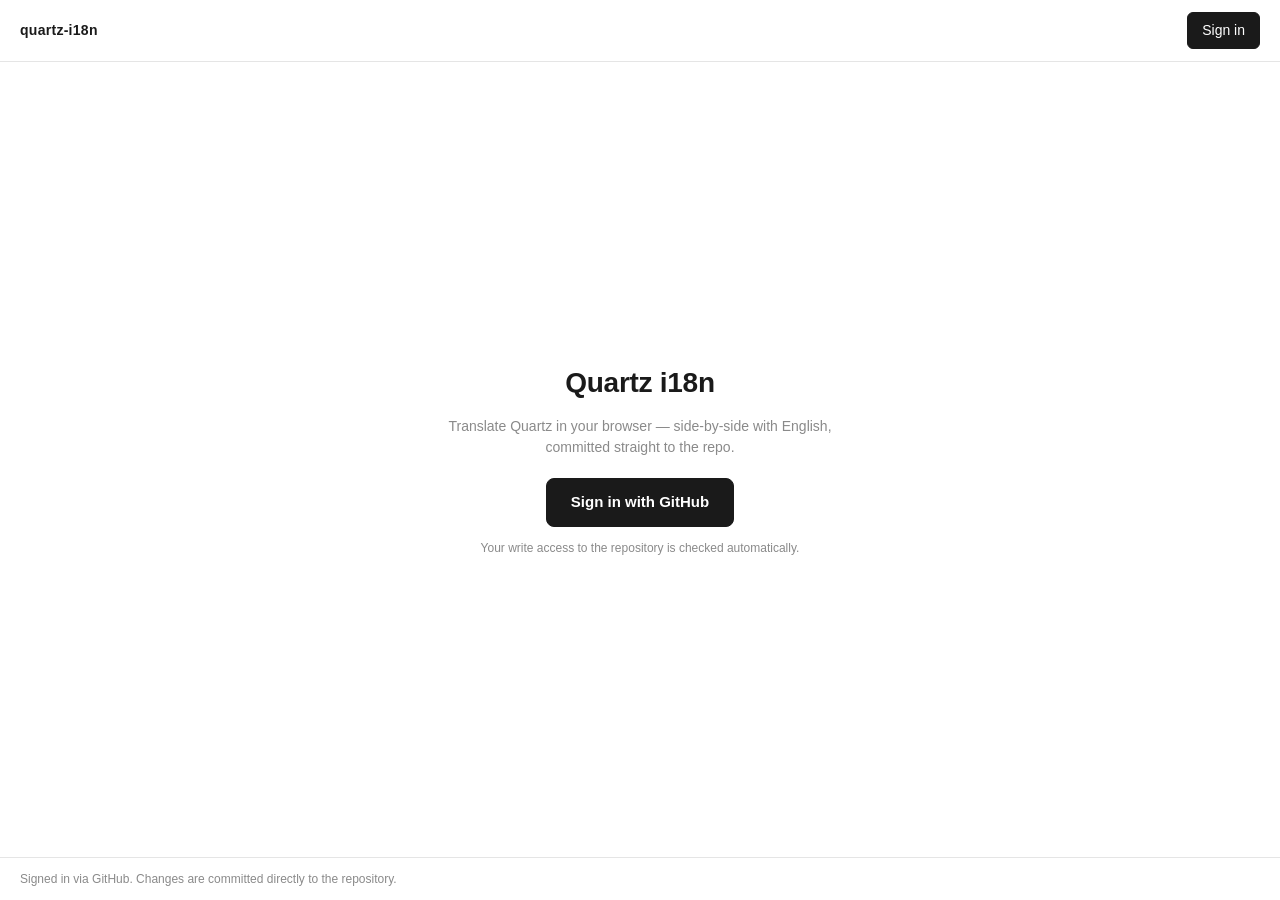
<file: index.html>
<!doctype html>
<html lang="en">
<head>
  <meta charset="utf-8" />
  <meta name="viewport" content="width=device-width, initial-scale=1" />
  <title>Quartz i18n</title>
  <link rel="stylesheet" href="style.css" />
</head>
<body>
  <header id="appbar">
    <div class="brand">quartz-i18n</div>
    <div class="bar-right">
      <span id="user" class="muted"></span>
      <span id="access" class="muted"></span>
      <button id="authBtn" class="btn">Sign in</button>
    </div>
  </header>

  <main id="welcome" class="welcome" hidden>
    <h1>Quartz i18n</h1>
    <p class="muted">Translate Quartz in your browser — side-by-side with English, committed straight to the repo.</p>
    <button id="welcomeBtn" class="btn primary big">Sign in with GitHub</button>
    <p class="muted small">Your write access to the repository is checked automatically.</p>
  </main>

  <main id="app" hidden>
    <nav id="tabs" class="row"></nav>
    <p id="nsHint" class="muted" hidden></p>

    <section id="controls" class="row">
      <label class="sel">
        <span>Target</span>
        <select id="langSelect"></select>
      </label>
      <div id="status" class="muted"></div>
      <div class="spacer"></div>
      <button id="sourceBtn" class="btn ghost">Show English</button>
      <button id="newLangsBtn" class="btn ghost">Missing keys</button>
      <button id="saveBtn" class="btn primary" disabled>Commit</button>
    </section>

    <div id="rowHead" class="headrow row muted">
      <div class="col key">Key</div>
      <div class="col">English</div>
      <div class="col">Translation</div>
    </div>

    <section id="list"></section>
  </main>

  <footer class="muted">Signed in via GitHub. Changes are committed directly to the repository.</footer>

  <script src="app.js"></script>
</body>
</html>
</file>
<file: style.css>
:root {
  --bg: #ffffff;
  --fg: #1a1a1a;
  --muted: #8a8a8a;
  --border: #e5e5e5;
  --accent: #1a1a1a;
  --accent-fg: #ffffff;
  --row-hover: #f6f6f6;
  --danger: #b3261e;
}

* { box-sizing: border-box; }

/* .welcome and #app set their own display, which outranks the UA's
   [hidden] { display: none } — so the sign-in panel stayed on screen underneath
   the editor for every signed-in user. Hidden must win over layout. */
[hidden] { display: none !important; }

html, body {
  margin: 0;
  height: 100%;
}

body {
  display: flex;
  flex-direction: column;
  font: 14px/1.5 -apple-system, BlinkMacSystemFont, "Segoe UI", Roboto, sans-serif;
  color: var(--fg);
  background: var(--bg);
}

#appbar {
  display: flex;
  align-items: center;
  justify-content: space-between;
  padding: 12px 20px;
  border-bottom: 1px solid var(--border);
}

.brand {
  font-weight: 600;
  letter-spacing: 0.02em;
}

.bar-right {
  display: flex;
  align-items: center;
  gap: 12px;
}

#app {
  flex: 1;
  overflow: auto;
  padding: 0 20px 40px;
}

.row {
  display: flex;
  align-items: center;
  gap: 12px;
}

.spacer { flex: 1; }

#controls {
  padding: 16px 0;
  border-bottom: 1px solid var(--border);
  margin-bottom: 0;
  position: sticky;
  top: 0;
  background: var(--bg);
  z-index: 2;
}

.sel {
  display: flex;
  align-items: center;
  gap: 8px;
}

select {
  font: inherit;
  padding: 6px 8px;
  border: 1px solid var(--border);
  border-radius: 6px;
  background: var(--bg);
  color: var(--fg);
}

.btn {
  font: inherit;
  padding: 7px 14px;
  border-radius: 6px;
  border: 1px solid var(--border);
  background: var(--bg);
  color: var(--fg);
  cursor: pointer;
}

.btn:hover:not(:disabled) { background: var(--row-hover); }

.btn.primary {
  background: var(--accent);
  color: var(--accent-fg);
  border-color: var(--accent);
}

.btn.primary:hover:not(:disabled) { opacity: 0.9; }

.btn.ghost { background: transparent; }

.btn.active {
  background: var(--accent);
  color: var(--accent-fg);
  border-color: var(--accent);
}

.btn.active:hover:not(:disabled) { opacity: 0.9; }

.btn:disabled { opacity: 0.4; cursor: not-allowed; }

.btn.big {
  padding: 12px 24px;
  font-size: 15px;
  font-weight: 600;
  border-radius: 8px;
}

#authBtn {
  background: var(--accent);
  color: var(--accent-fg);
  border-color: var(--accent);
}

#authBtn:hover:not(:disabled) { opacity: 0.9; }

.welcome {
  flex: 1;
  display: flex;
  flex-direction: column;
  align-items: center;
  justify-content: center;
  text-align: center;
  padding: 64px 24px;
  gap: 12px;
}

.welcome h1 {
  margin: 0;
  font-size: 28px;
  font-weight: 600;
  letter-spacing: -0.01em;
}

.welcome .muted {
  max-width: 420px;
  margin: 0;
}

.welcome .small {
  font-size: 12px;
}

.welcome .btn {
  margin-top: 8px;
}

.muted { color: var(--muted); }

#tabs {
  flex-wrap: wrap;
  padding: 16px 0 0;
  gap: 6px;
}

.tab {
  padding: 6px 14px;
  border: 1px solid var(--border);
  border-radius: 999px;
  cursor: pointer;
  color: var(--muted);
}

.tab.active {
  color: var(--fg);
  border-color: var(--fg);
}

.headrow {
  position: sticky;
  top: 70px;
  background: var(--bg);
  padding: 10px 0;
  border-bottom: 1px solid var(--border);
  z-index: 1;
}

.col { flex: 1; min-width: 0; }

.col.key {
  flex: 0 0 220px;
  color: var(--muted);
  font-family: ui-monospace, "SF Mono", Menlo, monospace;
  font-size: 12px;
  white-space: nowrap;
  overflow: hidden;
  text-overflow: ellipsis;
}

/* The key cell is a fixed 220px with nowrap + overflow:hidden, so a status badge
   appended beside a long key would simply be clipped away. Stack instead, and
   keep the ellipsis on the name itself rather than on the cell. */
.col.key:has(.task-badge) {
  display: flex;
  flex-direction: column;
  align-items: flex-start;
  gap: 3px;
}

.col.key .kname {
  max-width: 100%;
  overflow: hidden;
  text-overflow: ellipsis;
}

#nsHint {
  margin: 12px 0 0;
  max-width: 70ch;
  font-size: 12px;
}

.row-item {
  display: flex;
  gap: 12px;
  padding: 10px 0;
  border-bottom: 1px solid var(--border);
  align-items: flex-start;
}

.row-item:hover { background: var(--row-hover); }

.row-item.focus { background: var(--row-hover); }

.col textarea {
  width: 100%;
  min-height: 2.6em;
  resize: vertical;
  font: inherit;
  padding: 6px 8px;
  border: 1px solid var(--border);
  border-radius: 6px;
  background: var(--bg);
  color: var(--fg);
  line-height: 1.5;
}

.col .src {
  white-space: pre-wrap;
  word-break: break-word;
  padding: 6px 8px;
}

.target-icon {
  display: inline-block;
  margin-left: 8px;
  color: var(--muted);
  font-size: 11px;
}

.task-badge {
  font-size: 11px;
  padding: 1px 7px;
  border-radius: 999px;
  border: 1px solid var(--border);
  color: var(--muted);
}

.task-badge.untouched { border-style: dashed; }
.task-badge.missing { color: var(--danger); border-color: var(--danger); }
.task-badge.changed { color: var(--accent); border-color: var(--accent); }

footer {
  padding: 12px 20px;
  border-top: 1px solid var(--border);
  font-size: 12px;
}

.empty {
  padding: 40px 0;
  text-align: center;
}

@media (max-width: 720px) {
  .col.key { flex-basis: 120px; }
  #controls { flex-wrap: wrap; position: static; }
  .headrow { position: static; }
}
</file>
